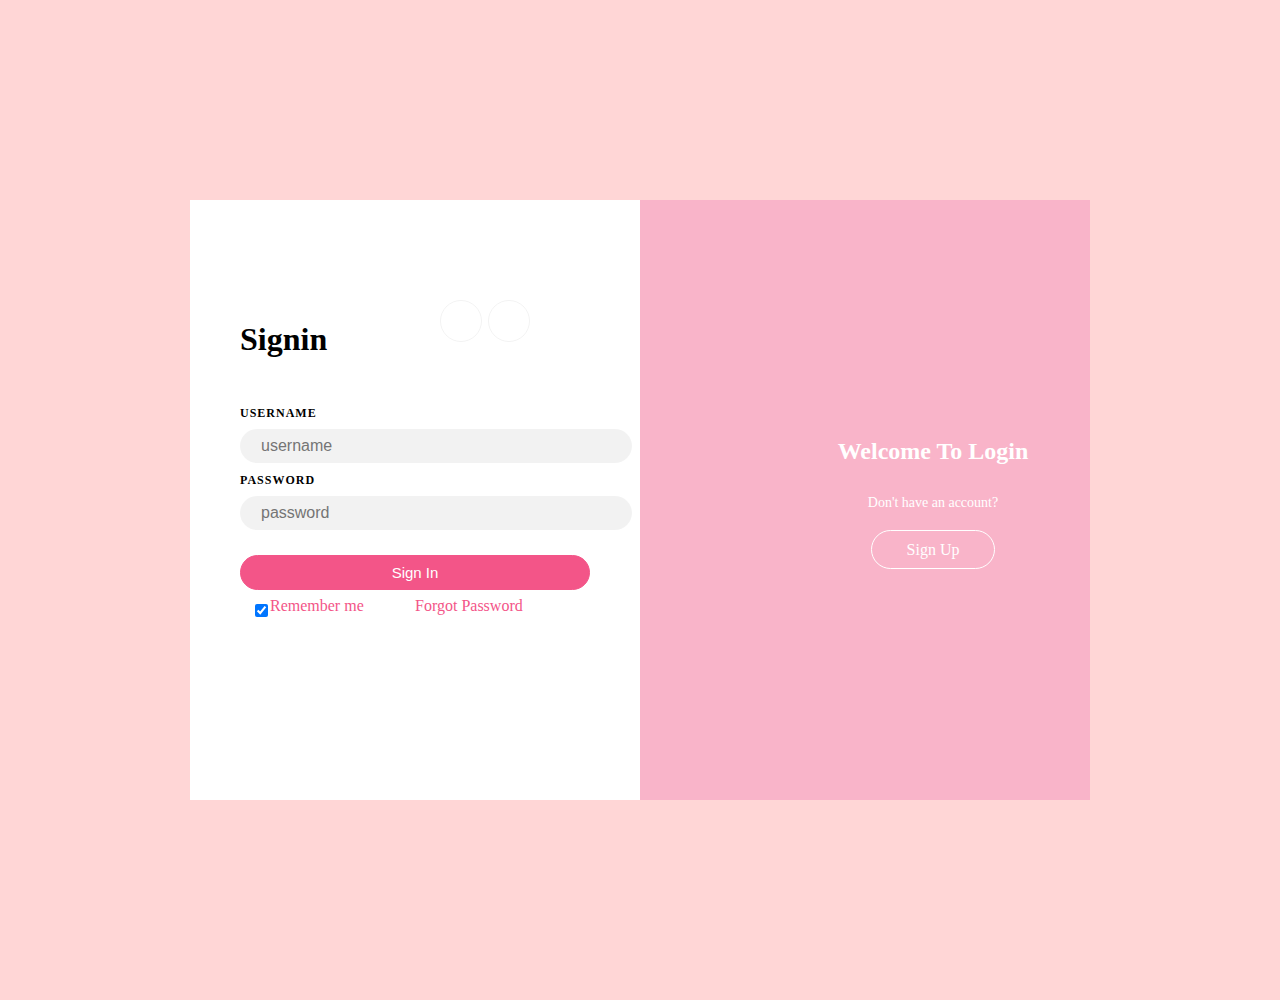
<file: Account.html>
<!DOCTYPE html>

<head>
    <title>ACCOUNT</title>
    <script>
        function f1()
        {
            alert("Are you sure to login?");
        }
    </script>
</head>
<style>
    body{
        background-color: #ffd6d6;
    }
.login {
  width: 900px;
  height: 600px;
  margin: 200px auto;
}

.parentdesc,
.parentlogin {
  width: 50%;
  height: 600px;
  position: relative;
  float: left;
}

.parentdesc {
  background-color: #f9b4c9;
  text-align: center !important;
}

.parentlogin {
  background-color: white;
}

.description {
  width: 350px;
  height: 260px;
  padding: 3rem !important;
  margin-top: 300px;
  position: absolute;
  top: -130px;
  margin-left: 70px;
}

.description h2 {
  margin-bottom: 30px;
  color: #fff;
  font-weight: 900;
}
.description p {
  margin-bottom: 30px;
  font-size: 14px;
  color: #fff;
}
.description a {
  text-decoration: none;
  color: #fff;
  padding: 10px 35px;
  border: solid 1px white;
  border-radius: 22px;
}

form {
  width: 350px;
  height: 250px;
  display: block;
  position: absolute;
  margin: 50%;
  top: -125px;
  left: -175px;
}
.title {
  display: flex;
  position: relative;
  width: 100%;
}
.title h1 {
  width: 100%;
}
.title .icon {
  width: 75%;
  display: flex;
}
.title .icon .social {
  position: relative;
  width: 32%;
  justify-content: flex-end !important;
}
.title .icon .social .social-icon {
  display: block;
  width: 40px;
  height: 40px;
  background: transparent;
  border: 1px solid rgba(0, 0, 0, 0.05);
  font-size: 16px;
  display: flex !important;
  align-items: center !important;
  justify-content: center !important;
  border-radius: 50%;
  text-decoration: none;
}
.title .icon .social .social-icon:hover {
  color: #f75959;
}

form h1 {
  margin-bottom: 45px;
}
.label {
  font-size: 12px;
  text-transform: uppercase;
  letter-spacing: 1px;
  color: #000;
  font-weight: 700;
  display: inline-block;
  margin-bottom: 0.5rem;
}
input {
  display: block;
  width: 100%;
  padding: 7px 2px;
  margin-bottom: 7px;
  border-bottom: 1px solid gray;
  background: rgba(0, 0, 0, 0.05);
  color: #000;
  font-size: 16px;
  border-radius: 50px;
  border: 1px solid transparent;
  padding-left: 20px;
  padding-right: 20px;
  font-size: 16px;
}

.submit {
  width: 100%;
  height: 35px;
  background-color: #f35588;
  border: 1px solid #f35588;
  margin-top: 25px;
  color: white;
  font-weight: 500;
  font-size: 15px;
  border-radius: 50px;
}
.extra {
  position: relative;
  display: flex;
}
.checkbox {
  text-align: left;
  width: 50%;
}
.checkbox label {
  display: block;
  position: relative;
  padding-left: 30px;
  margin-bottom: 12px;
  cursor: pointer;
  font-size: 16px;
  font-weight: 500;
  color: #f35588;
}
.checkbox input {
  position: absolute;
  cursor: pointer;
  left: -70px;
  top: 4px;
  background-color: #f35588;
}
.forget a {
  text-decoration: none;
  color: #f35588;
}

</style>
<body>
    <div class="login">
        <div class="container">
            <div class="parentlogin">
                <form> 
                    <div class="title">
                        <h1>Signin</h1>
                        <div class="icon">
                            <div class="social"> <a href="#" class="social-icon"><span class="fa fa-facebook"></span></a></div>
                            <div class="social">   <a href="#" class="social-icon"><span class="fa fa-twitter"></span></a></div>
                        </div>
                    </div>
                    <label class="label" for="name">Username</label>
                    <input type="text" placeholder="username" required>
                    <label class="label" for="password" required >Password</label>
                    <input type="password" placeholder="password">
                    <input type="submit" class="submit" value="Sign In" onclick="f1()">
                    <div class="extra">
                        <div class="checkbox">
                        <label><input type="checkbox" checked /> Remember me</label>
                        </div>
                        <div class="forget">
                        <a href="#">Forgot Password</a>
                        </div>
                    </div>
                </form>
            </div>
            <div class="parentdesc">
                <div class="description">
                    <h2>Welcome To Login</h2>
                    <p>Don't have an account?</p>
                    <a href="#">Sign Up</a>
                 </div>
              </div>
        </div>

     </div>
    
</body>
</html>
</file>
